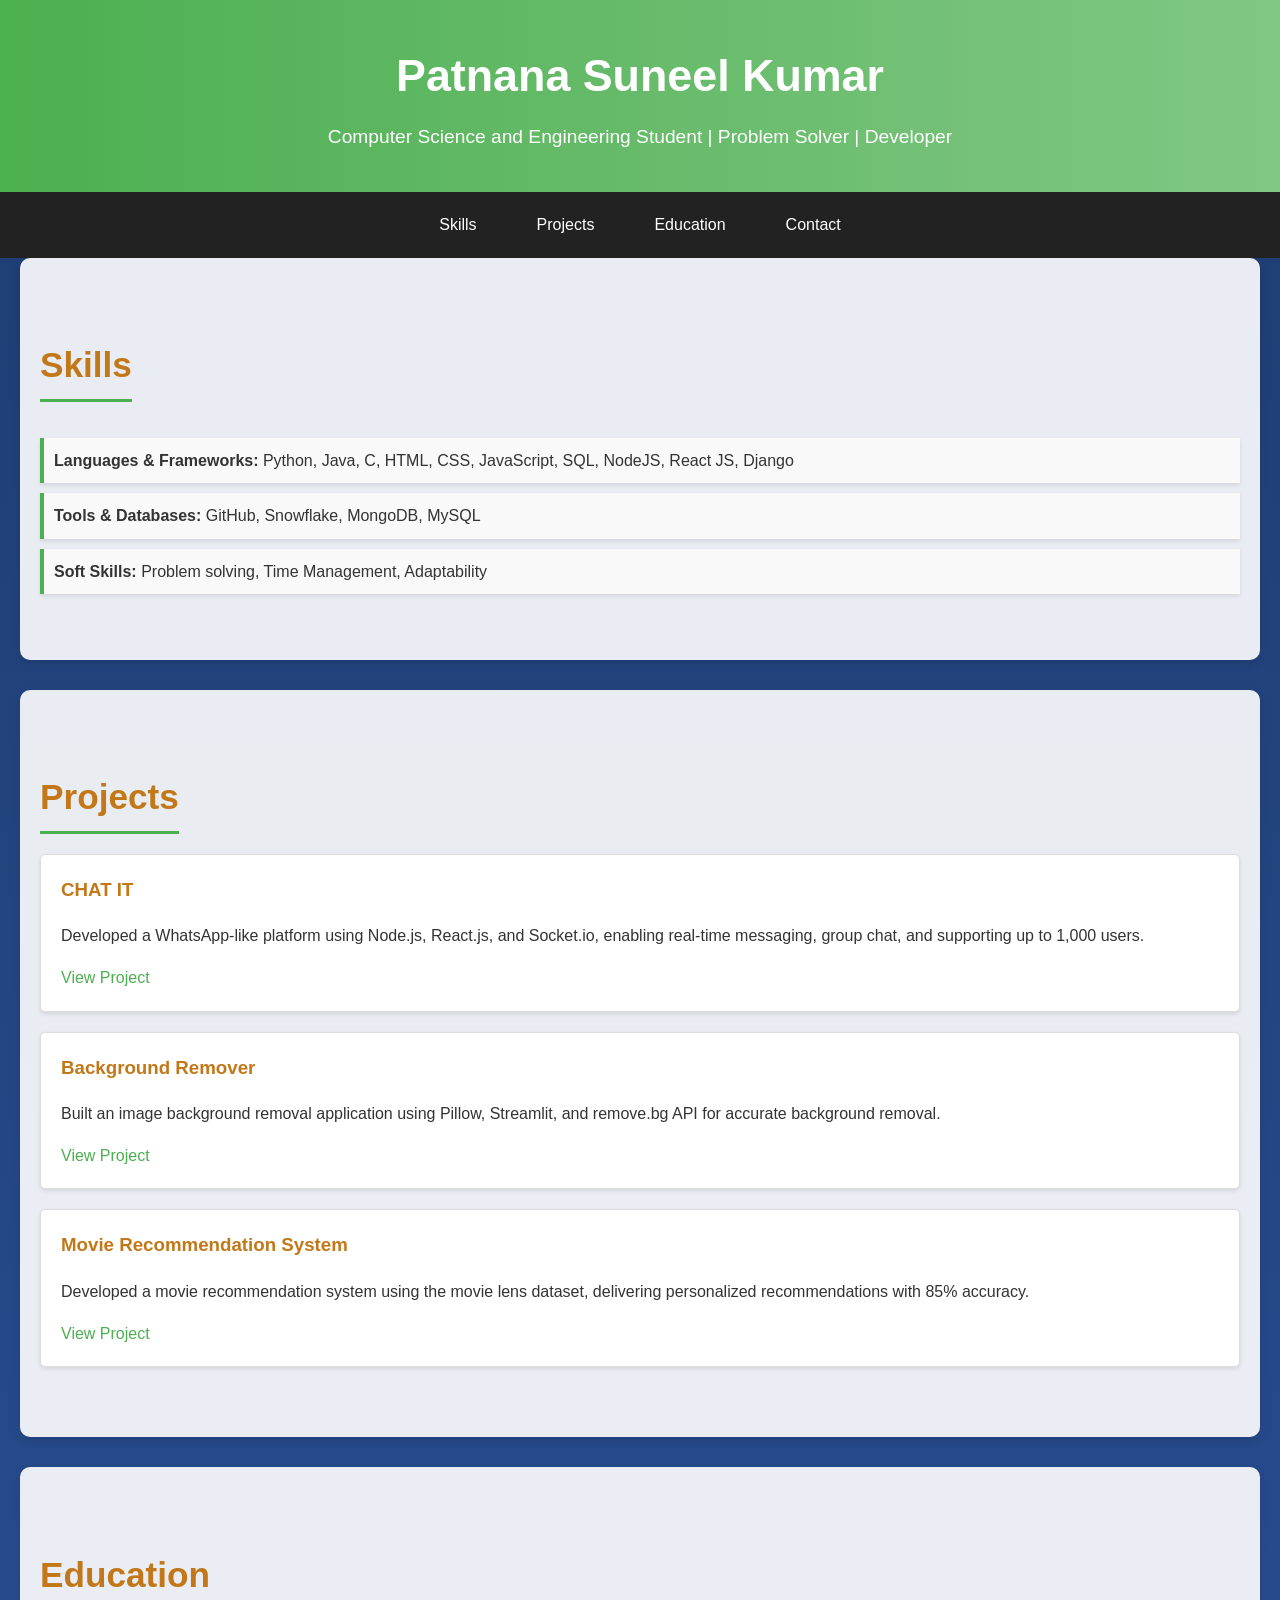
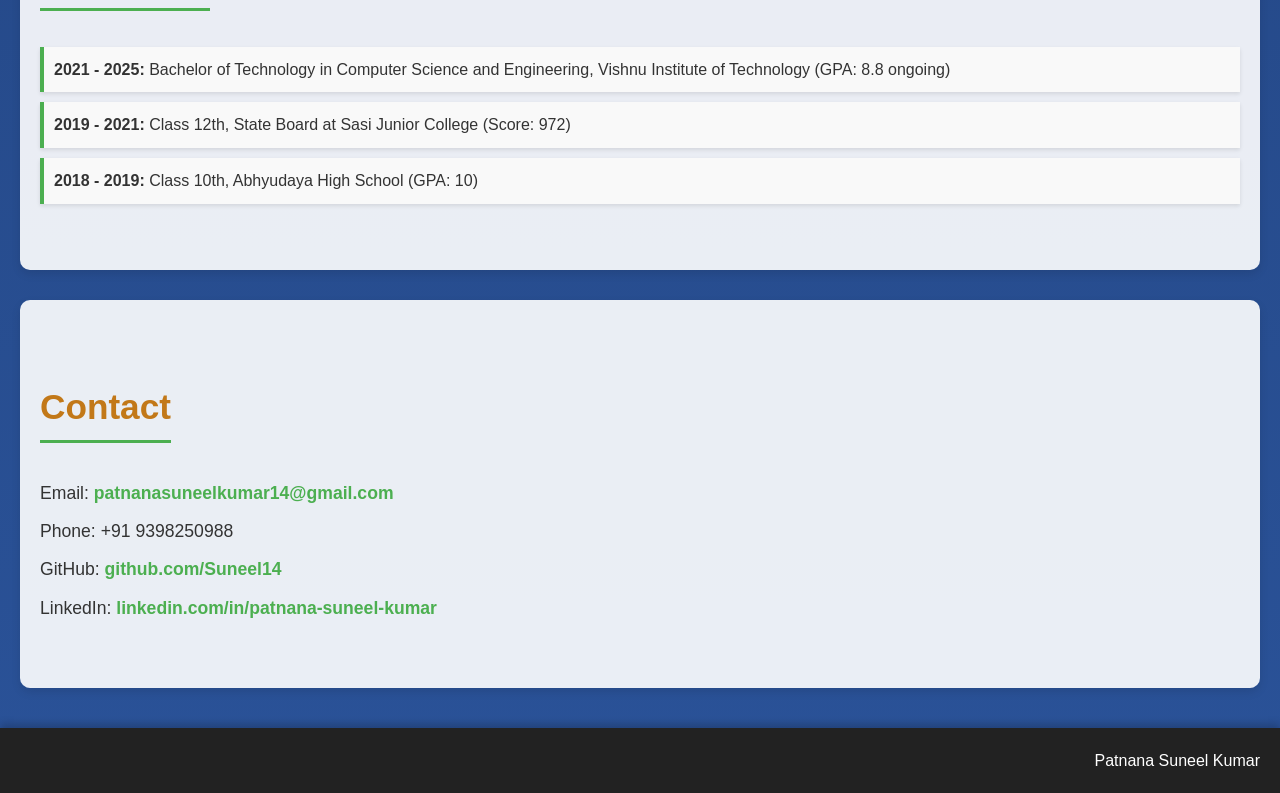
<file: Portfolio/main.html>
<!DOCTYPE html>
<html lang="en">
<head>
    <meta charset="UTF-8">
    <meta name="viewport" content="width=device-width, initial-scale=1.0">
    <title>Portfolio - Patnana Suneel Kumar</title>
    <style>
        /* General Styles */
        body {
            font-family: 'Poppins', sans-serif;
            margin: 0;
            padding: 0;
            background: linear-gradient(to bottom, #1e3c72, #2a5298);
            color: #333;
            line-height: 1.6;
        }

        h1{
            color: #fff;
        }
        h2, h3 {
            color: #c27818;
        }
        a {
            text-decoration: none;
            color: #4CAF50;
            transition: color 0.3s;
        }

        a:hover {
            color: #388E3C;
        }

        /* Header Styles */
        header {
            background: linear-gradient(to right, #4CAF50, #81C784);
            color: white;
            padding: 40px 20px;
            text-align: center;
            box-shadow: 0 4px 8px rgba(0, 0, 0, 0.2);
        }

        header h1 {
            margin: 0;
            font-size: 2.8rem;
        }

        header p {
            margin: 10px 0 0;
            font-size: 1.2rem;
        }

        /* Navigation Styles */
        nav {
            display: flex;
            justify-content: center;
            background: #222;
            padding: 10px 0;
            position: sticky;
            top: 0;
            z-index: 1000;
        }

        nav a {
            color: white;
            padding: 10px 20px;
            margin: 0 10px;
            border-radius: 5px;
            transition: background 0.3s;
        }

        nav a:hover {
            background: #4CAF50;
        }

        /* Section Styles */
        section {
            padding: 50px 20px;
            max-width: 1200px;
            margin: auto;
            background: rgba(255, 255, 255, 0.9);
            border-radius: 10px;
            box-shadow: 0 4px 10px rgba(0, 0, 0, 0.1);
            margin-bottom: 30px;
        }

        section h2 {
            font-size: 2.2rem;
            border-bottom: 3px solid #4CAF50;
            display: inline-block;
            margin-bottom: 20px;
            padding-bottom: 5px;
        }

        /* Skills Section */
        .skills ul {
            list-style: none;
            padding: 0;
        }

        .skills ul li {
            background: #f9f9f9;
            padding: 10px;
            margin: 10px 0;
            border-left: 4px solid #4CAF50;
            box-shadow: 0 2px 4px rgba(0, 0, 0, 0.1);
        }

        /* Projects Section */
        .project-item {
            background: white;
            border: 1px solid #ddd;
            border-radius: 5px;
            padding: 20px;
            margin-bottom: 20px;
            box-shadow: 0 2px 4px rgba(0, 0, 0, 0.1);
            transition: transform 0.3s, box-shadow 0.3s;
        }

        .project-item:hover {
            transform: translateY(-5px);
            box-shadow: 0 4px 8px rgba(0, 0, 0, 0.2);
        }

        .project-item h3 {
            margin-top: 0;
        }

        /* Education Section */
        .education ul {
            list-style: none;
            padding: 0;
        }

        .education ul li {
            background: #f9f9f9;
            padding: 10px;
            margin: 10px 0;
            border-left: 4px solid #4CAF50;
            box-shadow: 0 2px 4px rgba(0, 0, 0, 0.1);
        }

        /* Contact Section */
        .contact-info {
            list-style: none;
            padding: 0;
        }

        .contact-info li {
            margin: 10px 0;
            font-size: 1.1rem;
        }

        .contact-info a {
            font-weight: bold;
        }

        /* Footer Styles */
        footer {
            text-align: right;
            padding: 20px;
            background: #222;
            color: white;
            margin-top: 40px;
            box-shadow: 0 -4px 8px rgba(0, 0, 0, 0.2);
        }

        footer p {
            margin: 0;
        }
    </style>
</head>
<body>
    <header>
        <h1>Patnana Suneel Kumar</h1>
        <p>Computer Science and Engineering Student | Problem Solver | Developer</p>
    </header>
    <nav>
        <a href="#skills">Skills</a>
        <a href="#projects">Projects</a>
        <a href="#education">Education</a>
        <a href="#contact">Contact</a>
    </nav>
    <section id="skills" class="skills">
        <h2>Skills</h2>
        <ul>
            <li><strong>Languages & Frameworks:</strong> Python, Java, C, HTML, CSS, JavaScript, SQL, NodeJS, React JS, Django</li>
            <li><strong>Tools & Databases:</strong> GitHub, Snowflake, MongoDB, MySQL</li>
            <li><strong>Soft Skills:</strong> Problem solving, Time Management, Adaptability</li>
        </ul>
    </section>
    <section id="projects" class="projects">
        <h2>Projects</h2>
        <div class="project-item">
            <h3>CHAT IT</h3>
            <p>Developed a WhatsApp-like platform using Node.js, React.js, and Socket.io, enabling real-time messaging, group chat, and supporting up to 1,000 users.</p>
            <a href="https://github.com/Suneel14/ChatIt" target="_blank">View Project</a>
        </div>
        <div class="project-item">
            <h3>Background Remover</h3>
            <p>Built an image background removal application using Pillow, Streamlit, and remove.bg API for accurate background removal.</p>
            <a href="https://github.com/Suneel14/background-remover" target="_blank">View Project</a>
        </div>
        <div class="project-item">
            <h3>Movie Recommendation System</h3>
            <p>Developed a movie recommendation system using the movie lens dataset, delivering personalized recommendations with 85% accuracy.</p>
            <a href="https://github.com/Suneel14" target="_blank">View Project</a>
        </div>
    </section>
    <section id="education" class="education">
        <h2>Education</h2>
        <ul>
            <li><strong>2021 - 2025:</strong> Bachelor of Technology in Computer Science and Engineering, Vishnu Institute of Technology (GPA: 8.8 ongoing)</li>
            <li><strong>2019 - 2021:</strong> Class 12th, State Board at Sasi Junior College (Score: 972)</li>
            <li><strong>2018 - 2019:</strong> Class 10th, Abhyudaya High School (GPA: 10)</li>
        </ul>
    </section>
    <section id="contact" class="contact">
        <h2>Contact</h2>
        <ul class="contact-info">
            <li>Email: <a href="mailto:patnanasuneelkumar14@gmail.com">patnanasuneelkumar14@gmail.com</a></li>
            <li>Phone: +91 9398250988</li>
            <li>GitHub: <a href="https://github.com/Suneel14" target="_blank">github.com/Suneel14</a></li>
            <li>LinkedIn: <a href="https://www.linkedin.com/in/patnana-suneel-kumar-763aa9278/" target="_blank">linkedin.com/in/patnana-suneel-kumar</a></li>
        </ul>
    </section>
    <footer>
        <p>Patnana Suneel Kumar</p>
    </footer>
</body>
</html>
</file>
